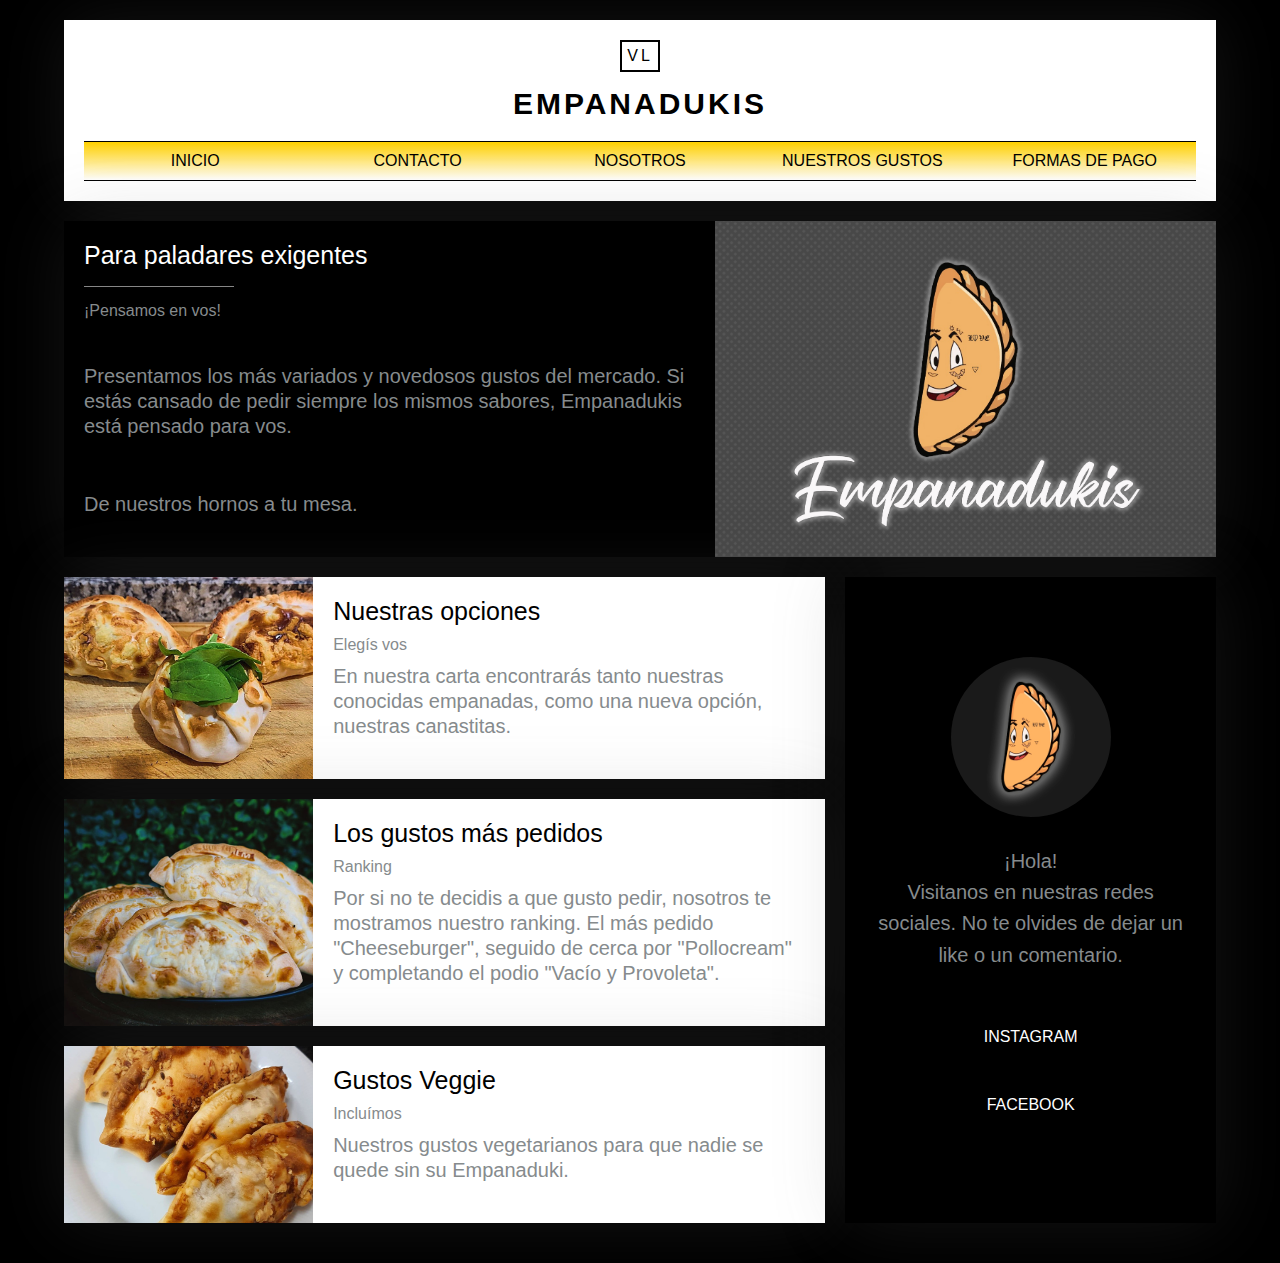
<file: index.html>
<!DOCTYPE html>

<html lang="en">


<head>
    <meta charset="UTF-8">
    <meta http-equiv="X-UA-Compatible" content="IE=edge">
    <meta name="viewport" content="width=device-width, initial-scale=1.0">
    <!--SEO-->
    <meta name="description" content="Empanadukis te ofrece los mejores gustos de empanadas. 
    La mejor calidad al mejor precio. Hacé tu pedido. Tienda de empanadas">
    <meta name="keywords" content="empanadas, comida, pedido, delivery, pedidosya, comer, gustos, empanadukis">
    <title>Empanadukis-Home</title>
<link rel="stylesheet" href="./SCSS/style.css">

</head>


<body>
  <div class="contenedor">
    <header class="header">
      <div class="logo">
        <p class="iniciales-logo">VL</p>
        <h1>Empanadukis</h1>
      </div>

   <nav class="menu">
     <a href="./index.html">inicio</a>
     <a href="./pages/contacto.html">contacto</a>
     <a href="./pages/nosotros.html">nosotros</a>
     <a href="./pages/Nuestros_gustos.html">nuestros gustos</a>
     <a href="./pages/Formas_de_pago.html">formas de pago</a> 
   </nav> 
  </header>

 <article class="cuadro destacado">
  <div class="contenedor-texto">
    <div>
      <h2 class="titulo"><a href="#">Para paladares exigentes</a></h2>
      <p class="subtitulo">
        <time>¡Pensamos en vos!</time>
      </p> 
    </div>
    <p class="extracto">
      Presentamos los más variados y novedosos gustos del mercado.
      Si estás cansado de pedir siempre los mismos sabores, Empanadukis está pensado para vos.
      </p>
      <p class="extracto">
      De nuestros hornos a tu mesa.
    </p>
  </div>
  <div class="contenedor-thumbnail">
    <a href="#">
      <img src="./multimedia/img/img-01.jpg" alt="" />
    </a>
  </div>
</article>

<main class="contenido">
  <article class="cuadro">
    <div class="contenedor-thumbnail">
      <a href="#"><img src="./multimedia/img/img-02.jpg" alt="" /></a>
    </div>
    <div class="contenedor-texto">
      <div>
        <h2 class="titulo">
          <a href="#">Nuestras opciones</a>
        </h2>
        <p class="subtitulo">
          <time>Elegís vos</time>
        </p>
      </div>
      <p class="extracto">
        En nuestra carta encontrarás tanto nuestras conocidas empanadas, como una nueva opción, nuestras canastitas.
      </p>
          </div>
  </article>

  <article class="cuadro">
    <div class="contenedor-thumbnail">
      <a href="#"><img src="./multimedia/img/img-03.jpg" alt="" /></a>
    </div>
    <div class="contenedor-texto">
      <div>
        <h2 class="titulo">
          <a href="#">Los gustos más pedidos</a>
        </h2>
        <p class="subtitulo">
          <time>Ranking</time>
        </p>
      </div>
      <p class="extracto">
        Por si no te decidis a que gusto pedir, nosotros te mostramos nuestro ranking.
        El más pedido "Cheeseburger", seguido de cerca por "Pollocream" y completando el podio "Vacío y Provoleta".
      </p>
    </div>
  </article>

  <article class="cuadro">
    <div class="contenedor-thumbnail">
      <a href="#"><img src="./multimedia/img/img-04.jpg" alt="" /></a>
    </div>
    <div class="contenedor-texto">
      <div>
        <h2 class="titulo">
          <a href="#">Gustos Veggie</a>
        </h2>
        <p class="subtitulo">
          <time>Incluímos</time>
        </p>
      </div>
      <p class="extracto">
        Nuestros gustos vegetarianos para que nadie se quede sin su Empanaduki.
      </p>
    </div>
  </article>
</main>

<aside class="sidebar">
  <div class="acerca-de">
    <img src="./multimedia/img/foto.jpg" class="img-perfil" alt="" />

    <div class="bio">
      <p class="titulo">¡Hola!</p>
      <p>
        Visitanos en nuestras redes sociales.
        No te olvides de dejar un like o un comentario.
      </p>
    </div>
  </div>
  <nav class="menu">
    <a href="https://www.instagram.com/empanadukis.vl/?hl=es">Instagram</a>
    <a href="#">facebook</a>
  </nav>
</aside>

</div>
</body>
</html>
</file>
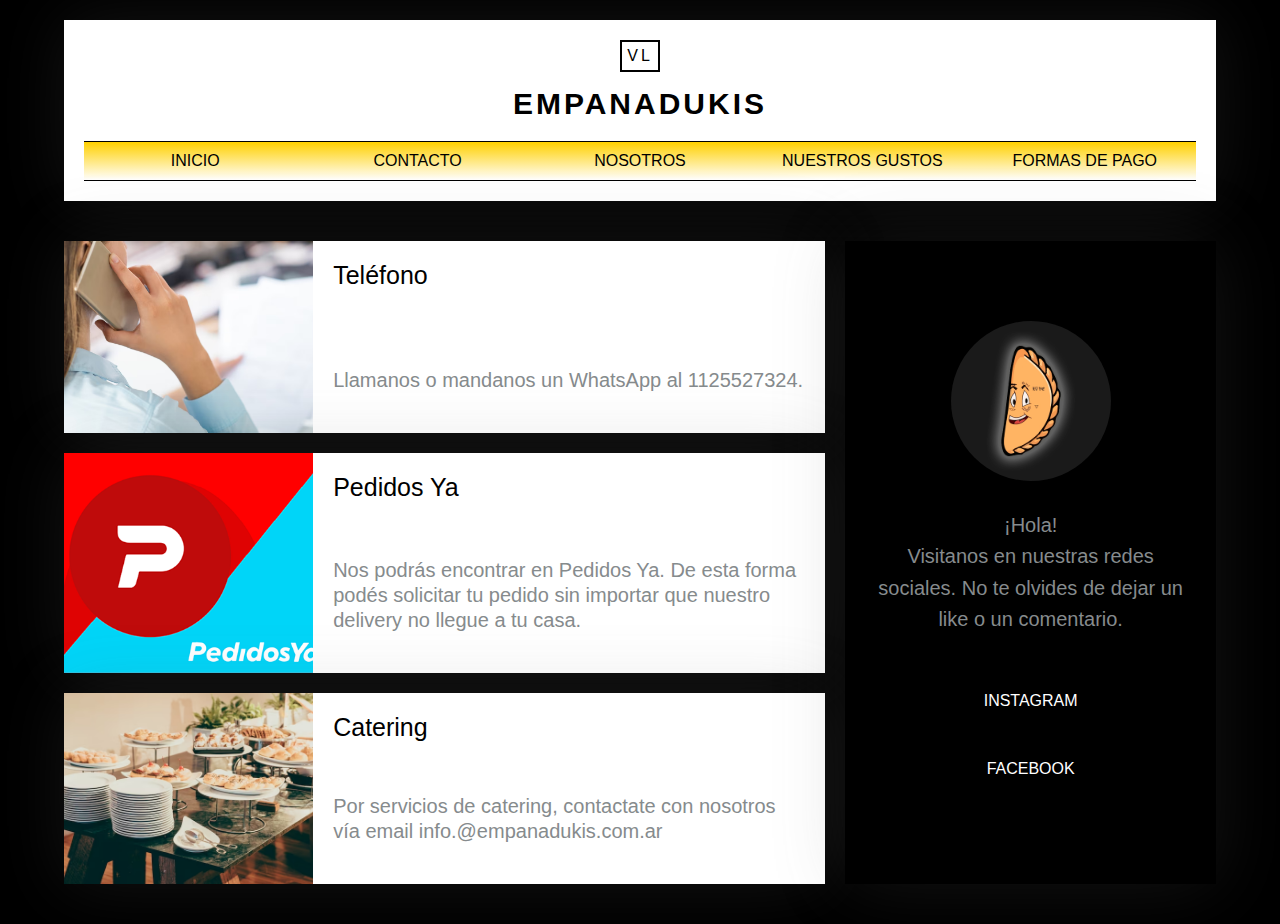
<file: pages/contacto.html>
<!DOCTYPE html>
<html lang="en">
<head>
    <meta charset="UTF-8">
    <meta http-equiv="X-UA-Compatible" content="IE=edge">
    <meta name="viewport" content="width=device-width, initial-scale=1.0">
    <!--SEO-->
    <meta name="description" content="Ponete en contacto con nosotros y hacé tu pedido.
    Seguramente nos vuelvas a llamar">
    <title>Empanadukis-Contacto</title>
    <link rel="stylesheet" href="../SCSS/style.css">
</head>

<body>
    <div class="contenedor">
      <header class="header">
        <div class="logo">
          <p class="iniciales-logo">VL</p>
          <h1>Empanadukis</h1>
        </div>
  
     <nav class="menu">
       <a href="../index.html">inicio</a>
       <a href="../pages/contacto.html">contacto</a>
       <a href="../pages/nosotros.html">nosotros</a>
       <a href="../pages/Nuestros_gustos.html">nuestros gustos</a>
       <a href="../pages/Formas_de_pago.html">formas de pago</a> 
     </nav> 
    </header>

    

    <main class="contenido">
      <article class="cuadro">
        <div class="contenedor-thumbnail">
          <a href="#"><img src="../multimedia/img/img-11.png" alt="" /></a>
        </div>
        <div class="contenedor-texto">
          <div>
            <h2 class="titulo">
              <a href="#">Teléfono</a>
            </h2>
            <p class="subtitulo">
             
            </p>
          </div>
          <p class="extracto">
            Llamanos o mandanos un WhatsApp al 1125527324.
          </p>
              </div>
      </article>
    
      <article class="cuadro">
        <div class="contenedor-thumbnail">
          <a href="#"><img src="../multimedia/img/img-12.png" alt="" /></a>
        </div>
        <div class="contenedor-texto">
          <div>
            <h2 class="titulo">
              <a href="#">Pedidos Ya</a>
            </h2>
            
          </div>
          <p class="extracto">
            Nos podrás encontrar en Pedidos Ya.
            De esta forma podés solicitar tu pedido sin importar que nuestro delivery no llegue a tu casa. 
          </p>
        </div>
      </article>
    
      <article class="cuadro">
        <div class="contenedor-thumbnail">
          <a href="#"><img src="../multimedia/img/img-13.png" alt="" /></a>
        </div>
        <div class="contenedor-texto">
          <div>
            <h2 class="titulo">
              <a href="#">Catering</a>
            </h2>
          
          </div>
          <p class="extracto">
            Por servicios de catering, contactate con nosotros vía email info.@empanadukis.com.ar
          </p>
        </div>
      </article>
    </main>
     

    <aside class="sidebar">
      <div class="acerca-de">
        <img src="../multimedia/img/foto.jpg" class="img-perfil" alt="" />
    
        <div class="bio">
          <p class="titulo">¡Hola!</p>
          <p>
            Visitanos en nuestras redes sociales.
            No te olvides de dejar un like o un comentario.
          </p>
        </div>
      </div>
      <nav class="menu">
        <a href="https://www.instagram.com/empanadukis.vl/?hl=es">instagram</a>
        <a href="#">facebook</a>
      </nav>
    </aside>




</body>
</html>
</file>
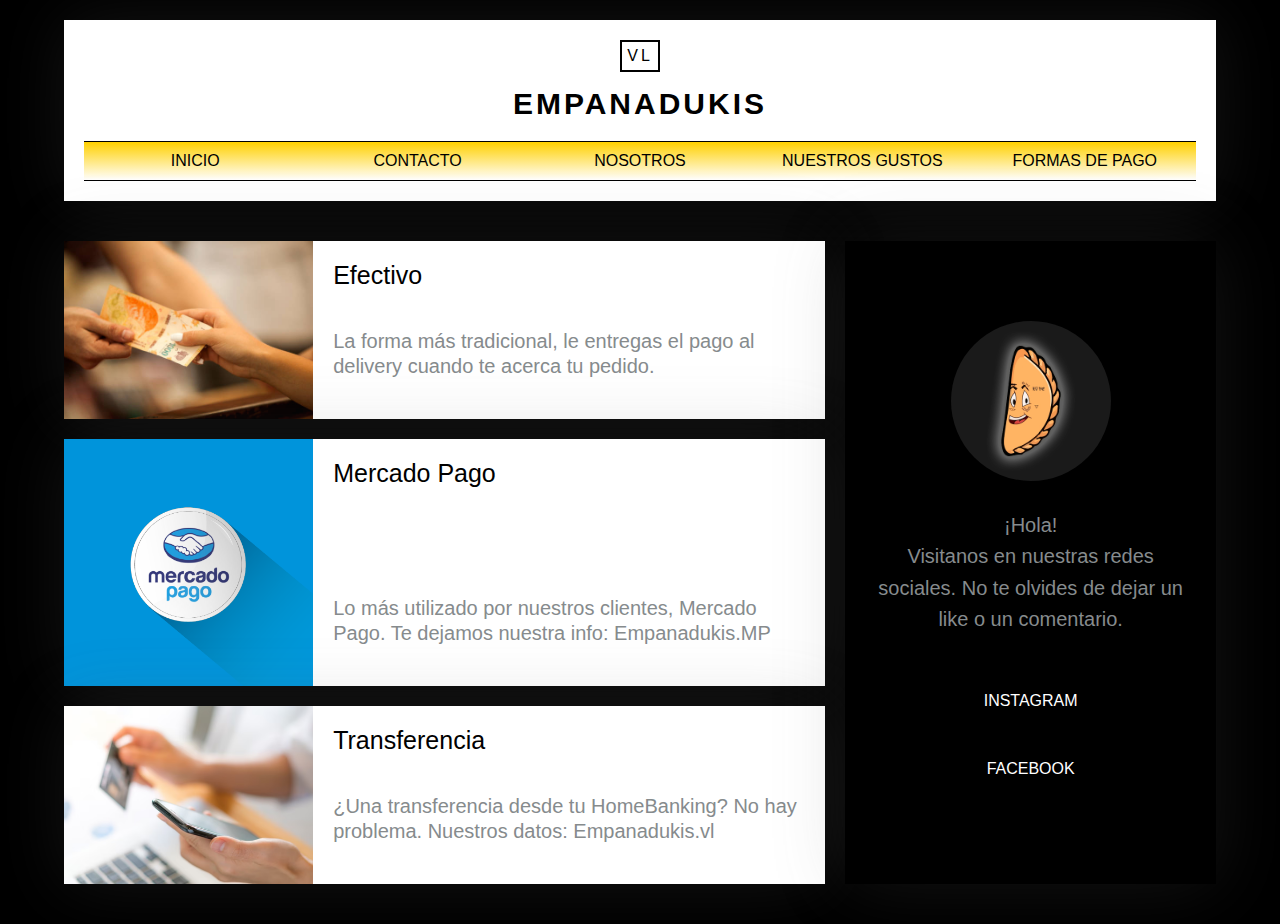
<file: pages/Formas_de_pago.html>
<!DOCTYPE html>
<html lang="en">
<head>
    <meta charset="UTF-8">
    <meta http-equiv="X-UA-Compatible" content="IE=edge">
    <meta name="viewport" content="width=device-width, initial-scale=1.0">
    <!--SEO-->
    <meta name="description" content="La mejor calidad al mejor precio.
    Todas las formas de pago para tu comodidad">
    <meta name="keywords" content="mp, barato, delivery, pedidosya">
    <title>Empanadukis-Formas de pago</title>
    <link rel="stylesheet" href="../SCSS/style.css">
</head>


<body>

    <div class="contenedor">
      <header class="header">
        <div class="logo">
          <p class="iniciales-logo">VL</p>
          <h1>Empanadukis</h1>
        </div>
  
     <nav class="menu">
       <a href="../index.html">inicio</a>
       <a href="../pages/contacto.html">contacto</a>
       <a href="../pages/nosotros.html">nosotros</a>
       <a href="../pages/Nuestros_gustos.html">nuestros gustos</a>
       <a href="../pages/Formas_de_pago.html">formas de pago</a> 
     </nav> 
    </header>
   
    <main class="contenido">
      <article class="cuadro">
        <div class="contenedor-thumbnail">
          <a href="#"><img src="../multimedia/img/img-09.jpg" alt="" /></a>
        </div>
        <div class="contenedor-texto">
          <div>
            <h2 class="titulo">
              <a href="#">Efectivo</a>
            </h2>
            <p class="subtitulo">
             
            </p>
          </div>
          <p class="extracto">
            La forma más tradicional, le entregas el pago al delivery cuando te acerca tu pedido.
          </p>
              </div>
      </article>
    
      <article class="cuadro">
        <div class="contenedor-thumbnail">
          <a href="#"><img src="../multimedia/img/IMG-08.png" alt="" /></a>
        </div>
        <div class="contenedor-texto">
          <div>
            <h2 class="titulo">
              <a href="#">Mercado Pago</a>
            </h2>
            
          </div>
          <p class="extracto">
            Lo más utilizado por nuestros clientes, Mercado Pago.
            Te dejamos nuestra info: Empanadukis.MP 
          </p>
        </div>
      </article>
    
      <article class="cuadro">
        <div class="contenedor-thumbnail">
          <a href="#"><img src="../multimedia/img/IMG-10.png" alt="" /></a>
        </div>
        <div class="contenedor-texto">
          <div>
            <h2 class="titulo">
              <a href="#">Transferencia</a>
            </h2>
          
          </div>
          <p class="extracto">
            ¿Una transferencia desde tu HomeBanking? No hay problema.
            Nuestros datos: Empanadukis.vl
          </p>
        </div>
      </article>
    </main>
     

    <aside class="sidebar">
      <div class="acerca-de">
        <img src="../multimedia/img/foto.jpg" class="img-perfil" alt="" />
    
        <div class="bio">
          <p class="titulo">¡Hola!</p>
          <p>
            Visitanos en nuestras redes sociales.
            No te olvides de dejar un like o un comentario.
          </p>
        </div>
      </div>
      <nav class="menu">
        <a href="https://www.instagram.com/empanadukis.vl/?hl=es">instagram</a>
        <a href="#">facebook</a>
      </nav>
    </aside>






</body>
</html>
</file>
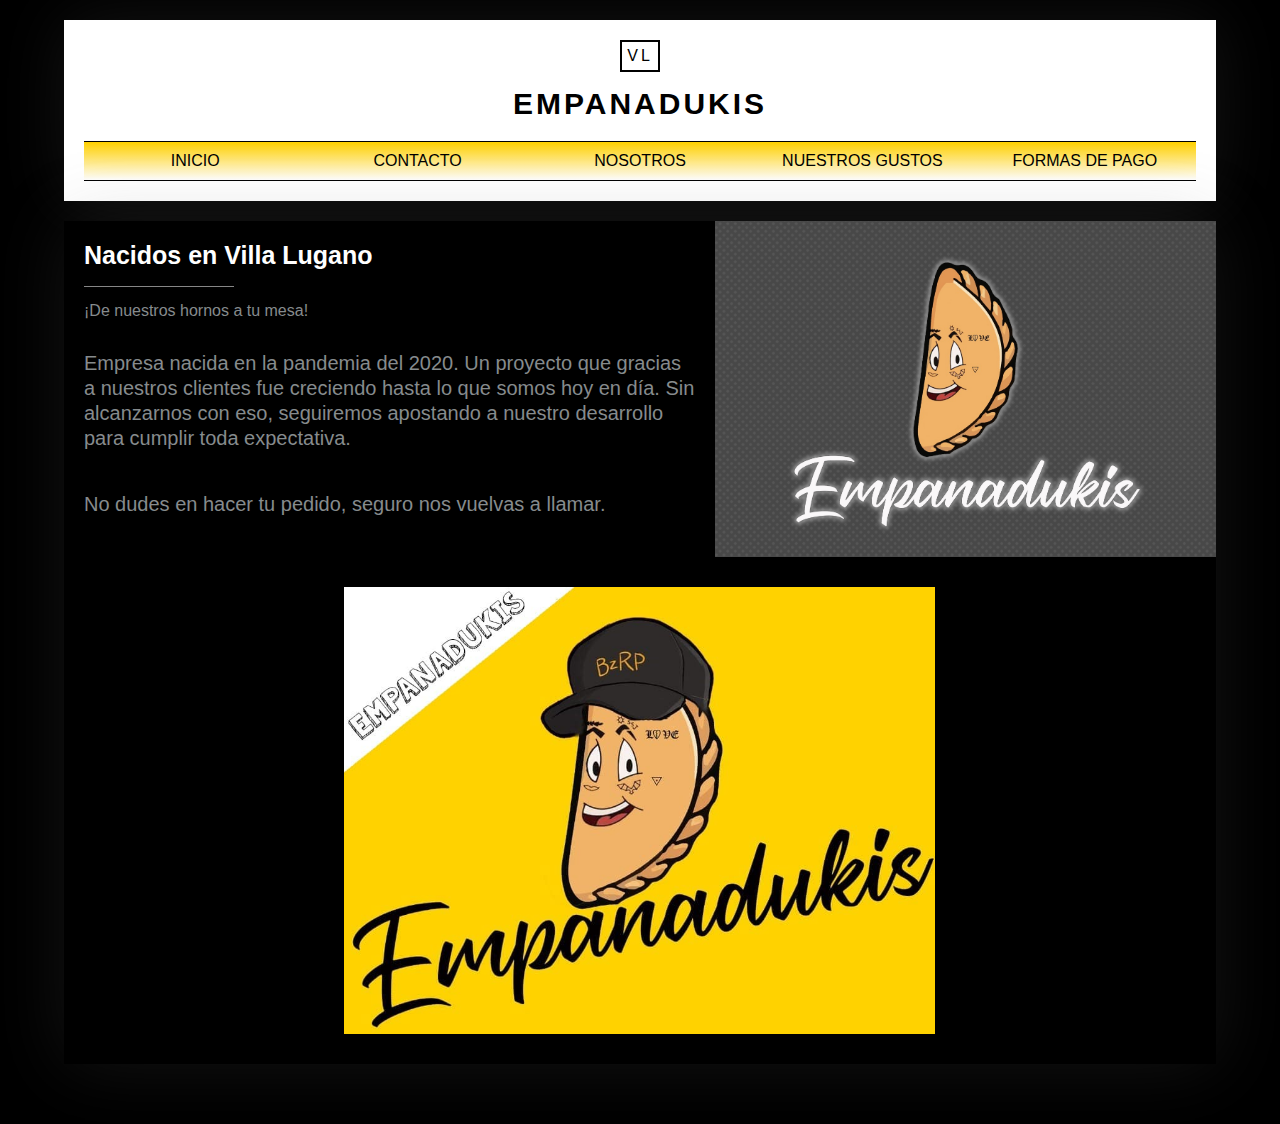
<file: pages/nosotros.html>
<!DOCTYPE html>
<html lang="en">
<head>
    <meta charset="UTF-8">
    <meta http-equiv="X-UA-Compatible" content="IE=edge">
    <meta name="viewport" content="width=device-width, initial-scale=1.0">
    <!--SEO-->
    <meta name="description" content="Las mejores empanadas que vas a probar.
    Los gustos más relevantes del mercado">
    <meta name="keywords" content="empresa, emprendimeinto, producto, calidad, nuevo">
    <title>Empanadukis-Nosotros</title>
    <link rel="stylesheet" href="../SCSS/style.css">
</head>


<body>

    <div class="contenedor">
      <header class="header">
        <div class="logo">
          <p class="iniciales-logo">VL</p>
          <h1>Empanadukis</h1>
        </div>
  
     <nav class="menu">
       <a href="../index.html">inicio</a>
       <a href="../pages/contacto.html">contacto</a>
       <a href="../pages/nosotros.html">nosotros</a>
       <a href="../pages/Nuestros_gustos.html">nuestros gustos</a>
       <a href="../pages/Formas_de_pago.html">formas de pago</a> 
     </nav> 
    </header>
    
    

    <article class="cuadro destacado">
      <div class="contenedor-texto">
        <div>
          <h2 class="titulo">Nacidos en Villa Lugano</h2>
          <p class="subtitulo">
            <time>¡De nuestros hornos a tu mesa!</time>
          </p> 
        </div>
        <p class="extracto">
          Empresa nacida en la pandemia del 2020.
          Un proyecto que gracias a nuestros clientes fue creciendo hasta lo que somos hoy en día.
          Sin alcanzarnos con eso, seguiremos apostando a nuestro desarrollo para cumplir toda expectativa.
          </p>
          <p class="extracto">
          No dudes en hacer tu pedido, seguro nos vuelvas a llamar.
        </p>
      </div>
      <div class="contenedor-thumbnail">
          <img src="../multimedia/img/img-01.jpg">
      </div>

      <div class="imagesuelta">
        <img src="../multimedia/img/img-07.jpg">
      </div>
        
    </article>








  </body>
</html>
</file>
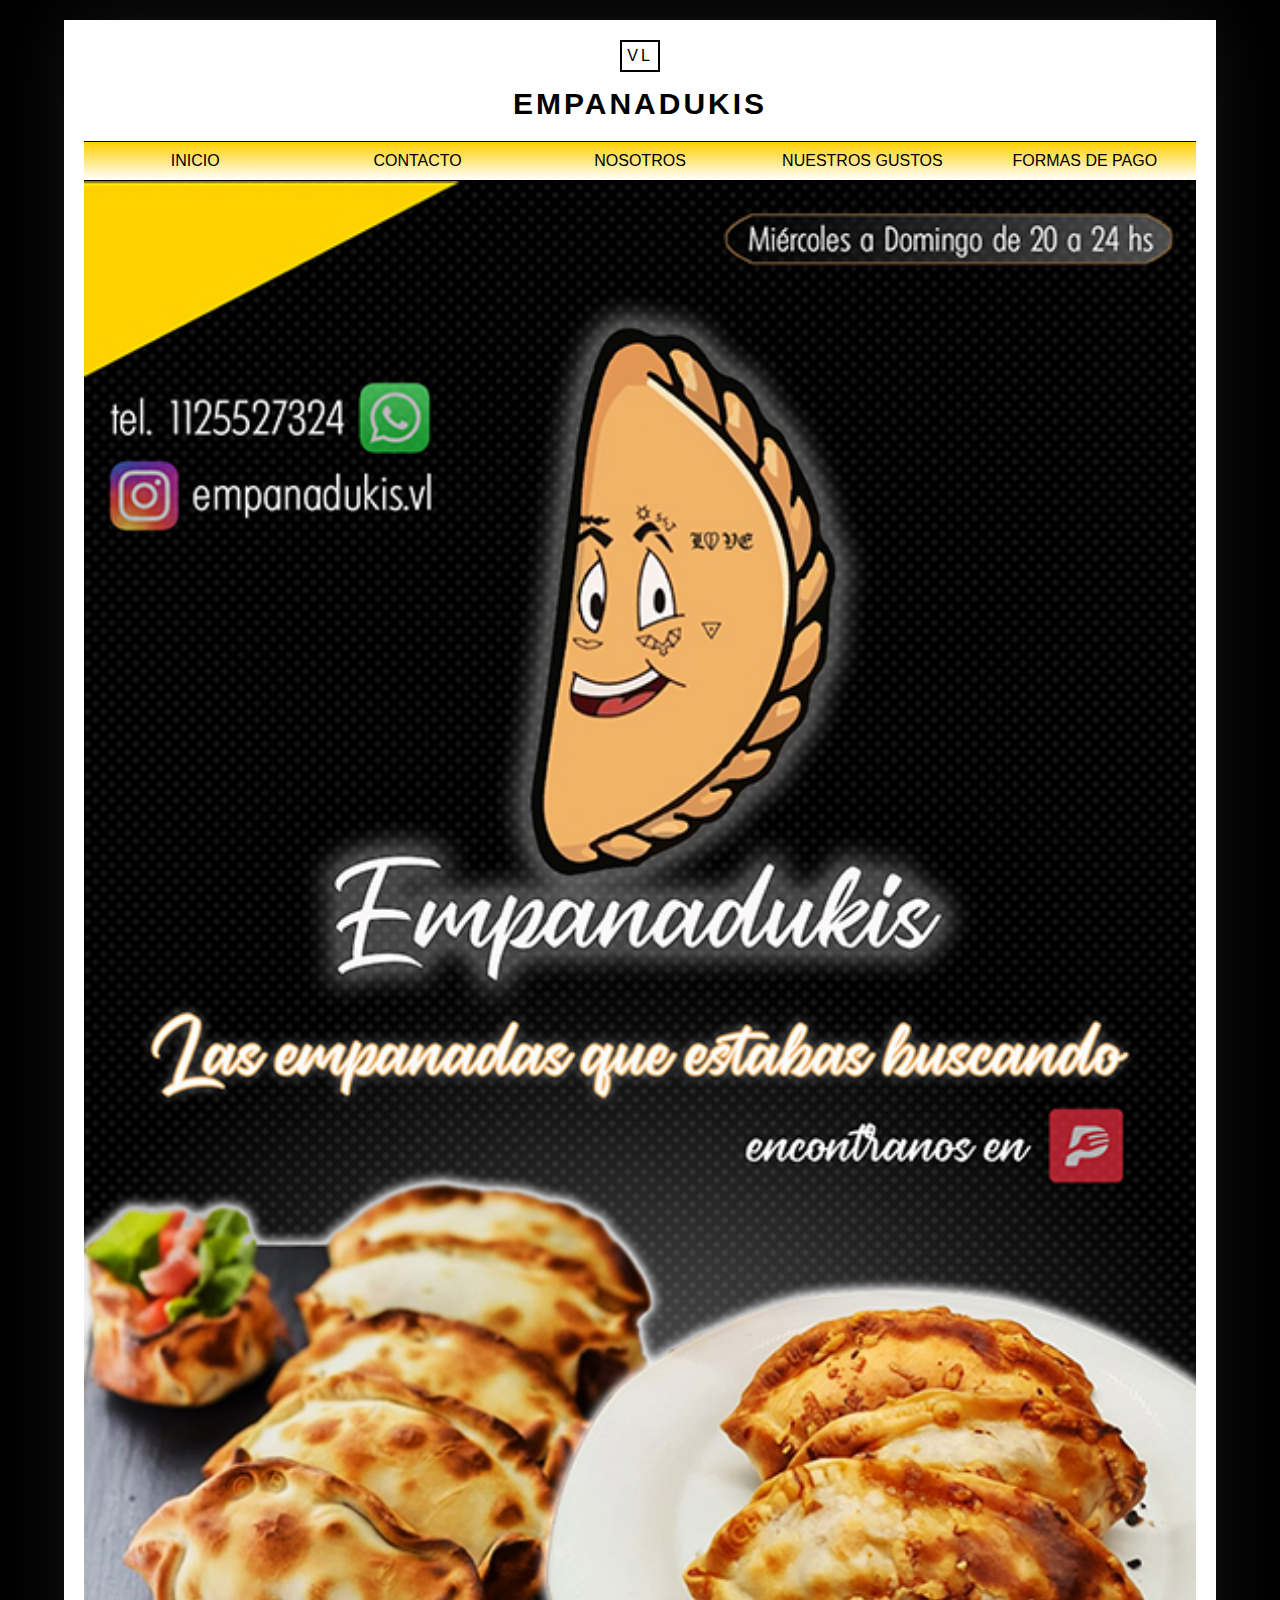
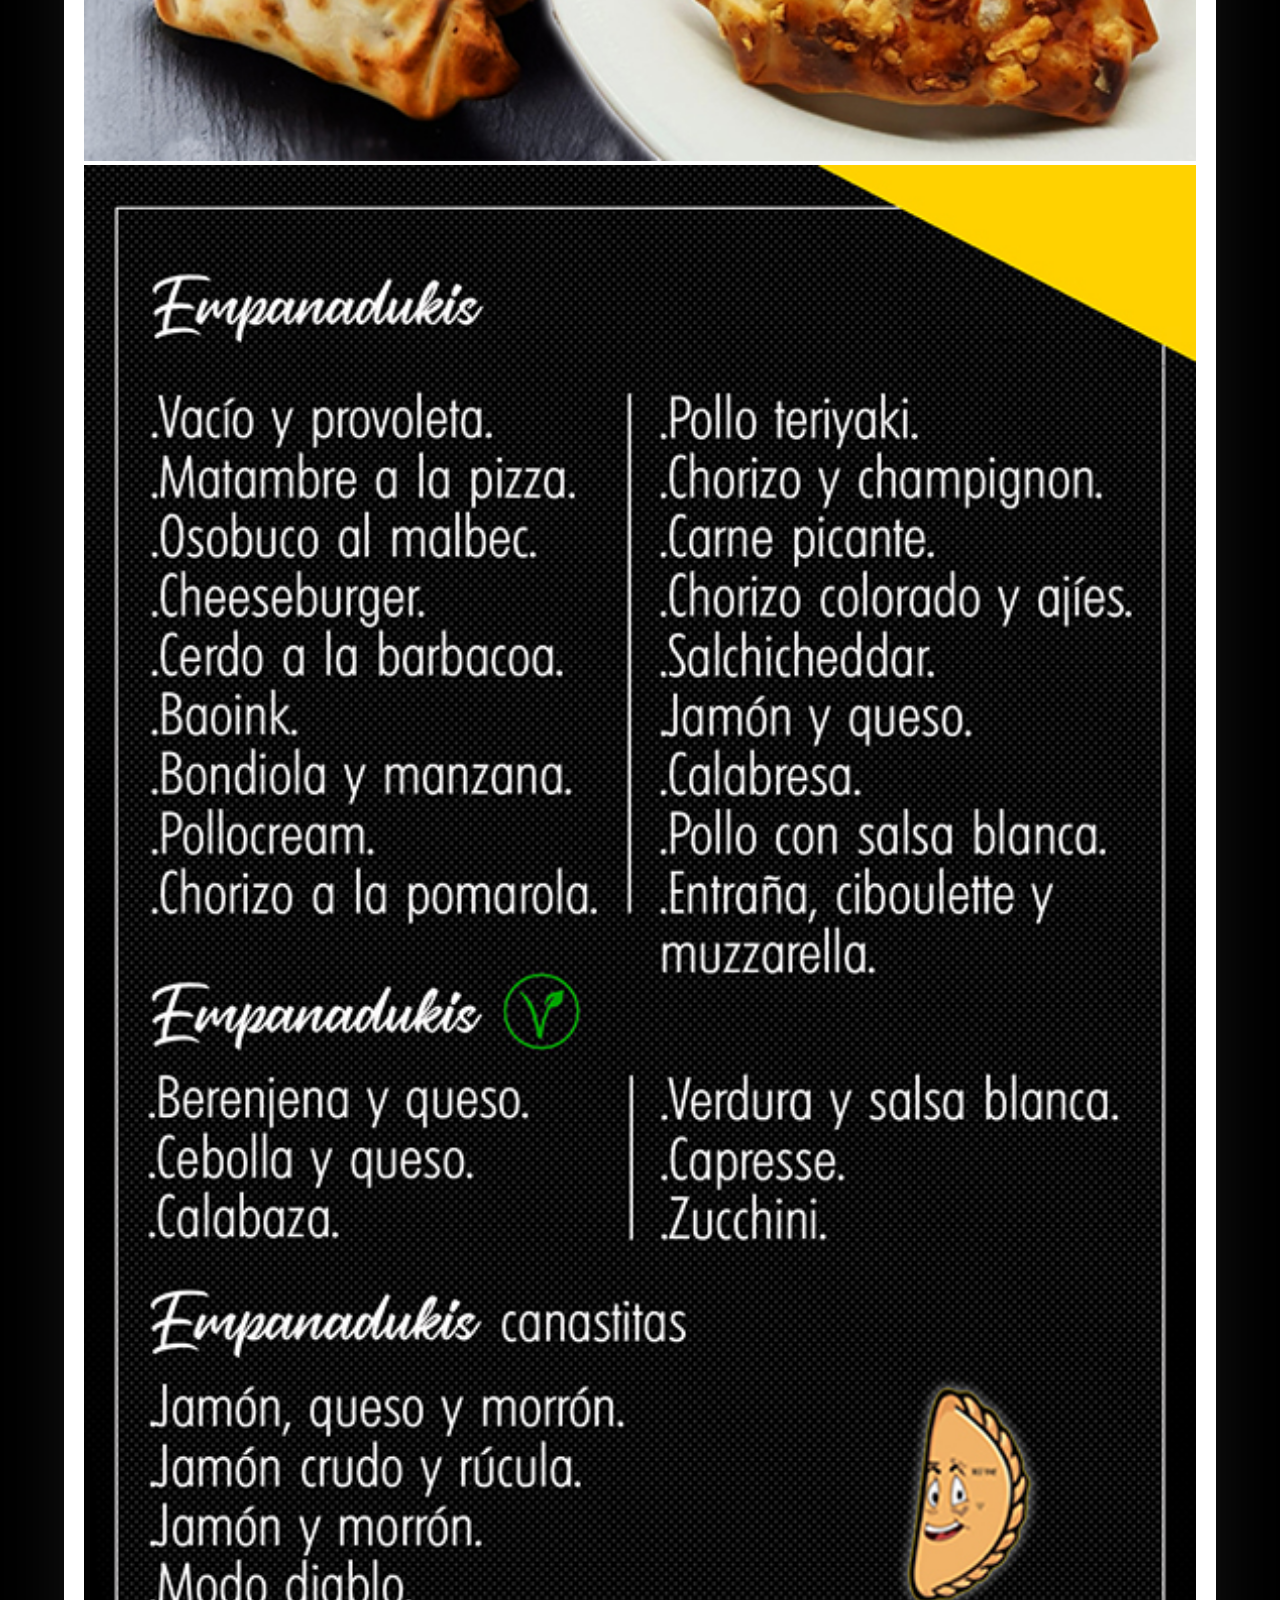
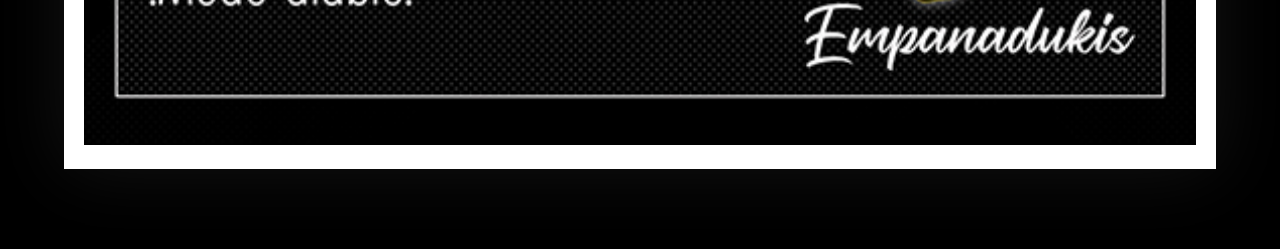
<file: pages/Nuestros_gustos.html>
<!DOCTYPE html>
<html lang="en">
<head>
    <meta charset="UTF-8">
    <meta http-equiv="X-UA-Compatible" content="IE=edge">
    <meta name="viewport" content="width=device-width, initial-scale=1.0">
    <!--SEO-->
    <meta name="description" content="Los gustos más novedosos del mercado">
    <meta name="keywords" content="nuevos, nuevo, producto, calidad, rico">
    <title>Empanadukis-Nuestros Gustos</title>
    <link rel="stylesheet" href="../SCSS/style.css">
   
   
    <link href="https://cdn.jsdelivr.net/npm/bootstrap@5.0.2/dist/css/bootstrap.min.css" rel="stylesheet" integrity="sha384-EVSTQN3/azprG1Anm3QDgpJLIm9Nao0Yz1ztcQTwFspd3yD65VohhpuuCOmLASjC" crossorigin="anonymous">
    <script src="https://cdn.jsdelivr.net/npm/bootstrap@5.0.2/dist/js/bootstrap.bundle.min.js" integrity="sha384-MrcW6ZMFYlzcLA8Nl+NtUVF0sA7MsXsP1UyJoMp4YLEuNSfAP+JcXn/tWtIaxVXM" crossorigin="anonymous"></script>


</head>


<body>

    <div class="contenedor">
      <header class="header">
        <div class="logo">
          <p class="iniciales-logo">VL</p>
          <h1>Empanadukis</h1>
        </div>
  
       <nav class="menu">
         <a href="../index.html">inicio</a>
         <a href="../pages/contacto.html">contacto</a>
         <a href="../pages/nosotros.html">nosotros</a>
         <a href="../pages/Nuestros_gustos.html">nuestros gustos</a>
         <a href="../pages/Formas_de_pago.html">formas de pago</a> 
       </nav> 
      
    


  <section class="container">
  
   

      <div class="row">
           <div class="text-center pt-5"></div>
        
        <div class="col-6">
         <img src="../multimedia/img/img-05.jpg">
        </div>
        <div class="col-6">
         <img src="../multimedia/img/img-06.jpg">
        </div>
      </div>
    
  </section>



</body>
</html>
</file>
<file: SCSS/style.css>
* {
  margin: 0;
  padding: 0;
  box-sizing: border-box;
}

nav {
  background-image: linear-gradient(to top, rgb(255, 255, 255), rgb(255, 208, 0));
}

.imagesuelta {
  transform: translate(250px);
  padding: 30px;
}

/* Animaciones*/
.iniciales-logo {
  animation-name: inicialeslogo;
  animation-iteration-count: infinite;
  animation-timing-function: linear;
  animation-duration: 5s;
  animation-delay: 2s;
}

@keyframes inicialeslogo {
  0% {
    width: 100px;
  }
  25% {
    width: 50px;
  }
  50% {
    width: 200px;
  }
  75% {
    width: 300px;
  }
  100% {
    width: 100px;
  }
}
/* ---------- MIXINS ----------*/
body {
  font-family: "Roboto Condensed", sans-serif;
  font-weight: 300;
  background-image: repeating-linear-gradient(90deg, #000000, #000 20px, #000 20px, #000000 40px);
  font-size: 16px;
}

img {
  width: 100%;
  height: 100%;
  -o-object-fit: cover;
     object-fit: cover;
}

a {
  text-decoration: none;
}

.contenedor {
  width: 90%;
  max-width: 75em;
  margin: 1.25em auto;
  display: grid;
  grid-gap: 20px;
  grid-template-columns: repeat(3, 1fr);
  grid-template-rows: repeat(4, auto);
  grid-template-areas: "header			header   	header" "destacado		destacado 	destacado" "contenido		contenido 	aside" "footer	 		footer 		footer";
}

/* ---------- HEADER ----------*/
.header {
  grid-area: header;
  padding: 1.25em;
  background: #fff;
  box-shadow: 0px 0px 70px rgba(102, 102, 102, 0.2);
}

.header .logo {
  margin-bottom: 1.25em;
  text-transform: uppercase;
  text-align: center;
  letter-spacing: 3px;
}

.logo h1 {
  font-size: 1.875em;
}

.logo .iniciales-logo {
  padding: 0.3125em;
  border: 2px solid #000;
  display: inline-block;
  font-size: 16px;
  margin-bottom: 0.9375em;
}

.menu {
  border-top: 1px solid #000;
  border-bottom: 1px solid #000;
  display: flex;
  justify-content: space-between;
}

.menu a {
  padding: 0.625em;
  color: #000;
  display: block;
  text-decoration: none;
  text-transform: uppercase;
  font-weight: 400;
  width: 100%;
  text-align: center;
  transition: 0.2s ease all;
  font-size: 1em;
}

.menu a:hover {
  background: #000;
  color: #fff;
}

/* ---------- Cuadros ----------*/
.cuadro {
  display: flex;
  background: #fff;
  box-shadow: 0px 0px 70px rgba(102, 102, 102, 0.2);
}

.cuadro .contenedor-texto {
  padding: 1.25em;
  width: 50%;
  display: flex;
  flex-direction: column;
  justify-content: space-between;
  width: 100%;
}

.cuadro .contenedor-thumbnail {
  width: 50%;
}

.cuadro .titulo {
  margin-bottom: 0.625rem;
  font-size: 1.5625em;
}

.cuadro .titulo a {
  font-weight: 400;
  color: #000;
}

.cuadro .subtitulo {
  font-size: 1em;
  color: #868b8d;
  margin-bottom: 0.625rem;
}

.cuadro .extracto {
  font-size: 1.25em;
  line-height: 1.5625rem;
  font-weight: 300;
  margin-bottom: 1.25rem;
  color: #868b8d;
}

/* ---------- Cuadro Destacado ----------*/
.cuadro.destacado {
  grid-area: destacado;
  color: white;
  background-color: #000;
  box-shadow: 0px 0px 70px rgba(102, 102, 102, 0.2);
  display: grid;
  grid-template-columns: 1.3fr 1fr;
}

.cuadro.destacado .contenedor-thumbnail {
  min-height: 100%;
  width: 100%;
}

.cuadro.destacado .contenedor-thumbnail a {
  display: inline-block;
  width: 100%;
  height: 100%;
}

.destacado .titulo a {
  color: #fff;
}

.destacado .titulo::after {
  content: "";
  margin: 0.625em 0;
  display: block;
  background-color: #868686;
  width: 6em;
  height: 1px;
}

.btn-link {
  color: #fff;
  cursor: pointer;
  display: inline-block;
  padding: 0.625em;
  background-color: #262626;
  font-size: 1em;
  text-transform: uppercase;
  letter-spacing: 1px;
  align-self: flex-end;
}

.btn-link:hover {
  background: #000;
  text-decoration: none;
}

/*---------- CONTENIDO ----------*/
.contenido {
  grid-area: contenido;
  display: grid;
  grid-template-columns: 1;
  grid-gap: 1.25em;
}

/*---------- SIDEBAR ----------*/
.sidebar {
  padding: 5em 25px;
  text-align: center;
  min-height: 100px;
  grid-area: aside;
  background: #000;
  color: #868b8d;
  box-shadow: 0px 0px 70px rgba(102, 102, 102, 0.2);
}

.sidebar .acerca-de img {
  border-radius: 100%;
  height: 10em;
  width: 10em;
  margin-bottom: 1.5625em;
}

.sidebar .bio {
  margin-bottom: 1.5625em;
  font-size: 1.25em;
  line-height: 1.5625em;
}

.sidebar .menu {
  width: 100%;
  display: inline-block;
  background: #ccc;
}

.sidebar .menu a {
  padding: 1.5625em;
  color: #fff;
  background-color: #000;
  display: block;
  font-size: 1em;
  text-transform: uppercase;
}

.sidebar .menu a:hover {
  background: #262626;
}

@media (max-width: 1200px) {
  body {
    font-size: 14px;
  }
}
@media (max-width: 992px) {
  body {
    font-size: 16px;
  }
  .header {
    font-size: 12px;
  }
  .contenedor {
    grid-template-areas: "header			header   	header" "destacado		destacado 	destacado" "contenido		contenido 	contenido" "aside          aside       aside" "footer	 		footer 		footer";
  }
}
@media (max-width: 768px) {
  .cuadro.destacado {
    grid-template-columns: 1fr;
  }
}
@media (max-width: 576px) {
  body {
    font-size: 12px;
  }
}/*# sourceMappingURL=style.css.map */
</file>
